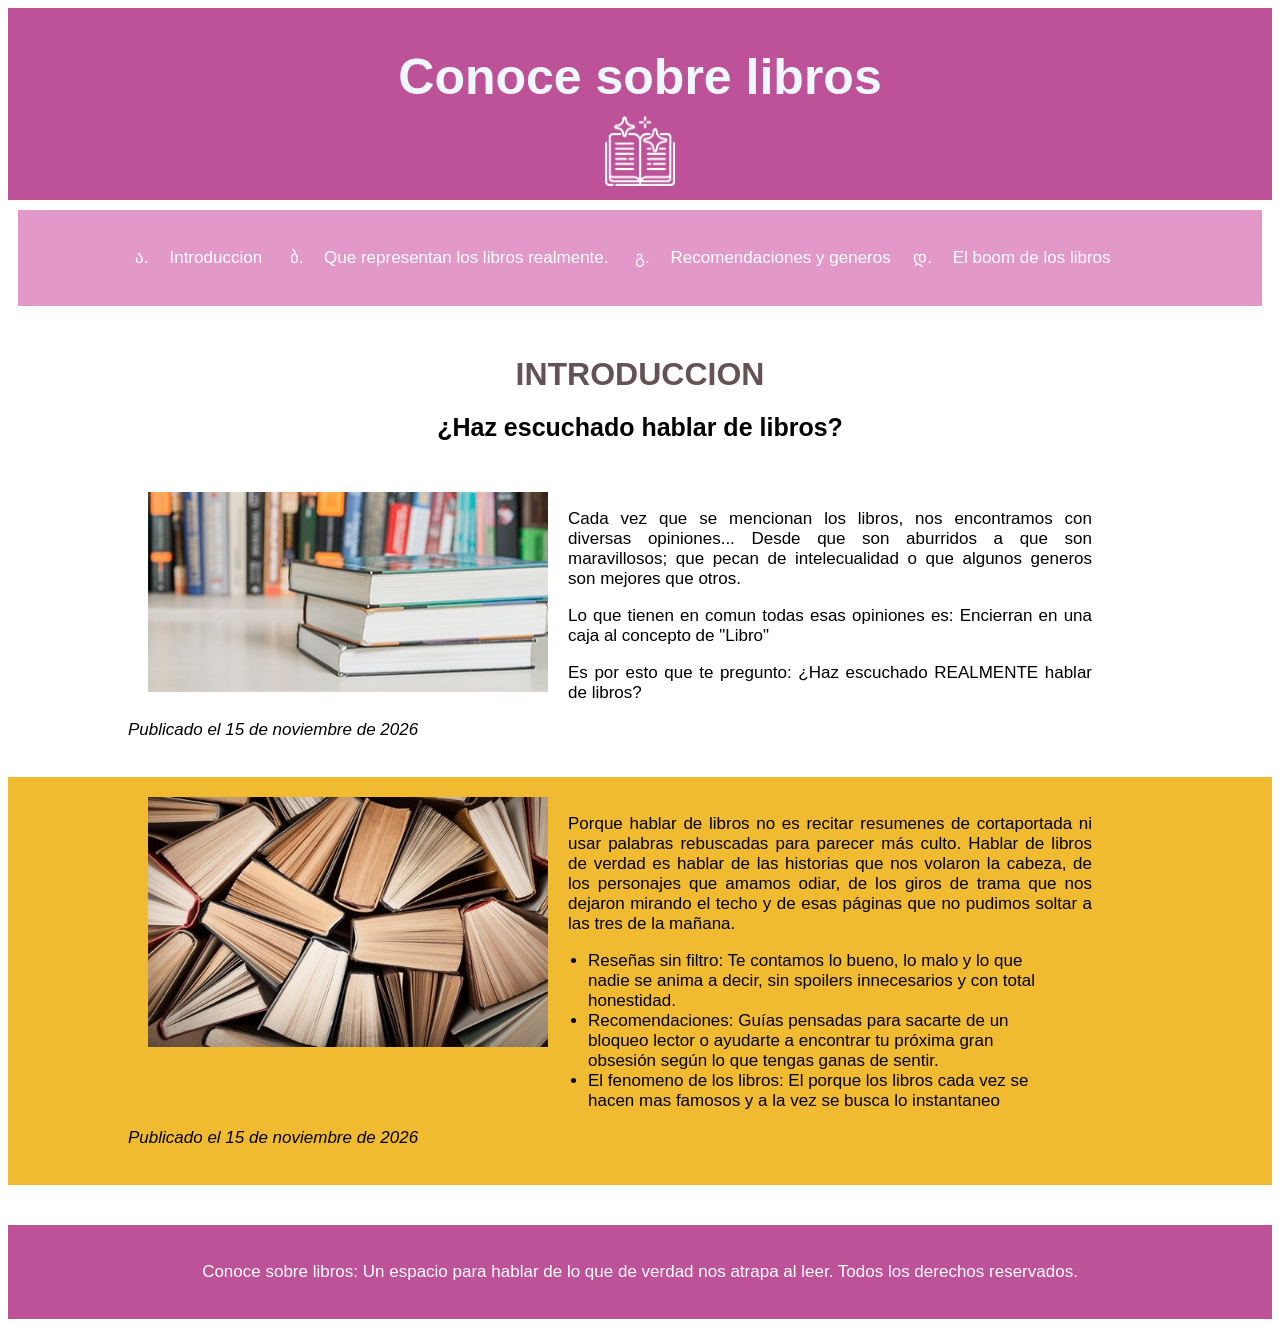
<file: index.html>
<!DOCTYPE html>
<html lang="en">
<head>
    <meta charset="UTF-8">
    <meta name="viewport" content="width=device-width, initial-scale=1.0">
    <title>Document</title>
       <link rel="stylesheet" href="style.css"> 
</head>
<body>
       <header> 
        <h1>Conoce sobre libros</h1>
         <div class="icono"> <img src="imagenes/icono.png" alt="Imagen" width="70px" height="70px"/> </div>
    </header>
    <nav class="menu">
        <ul>
            <li><a href="index.html">Introduccion</a></li>
            <li><a href="loslibros.html">Que representan los libros realmente.</a></li>
            <li><a href="Novelas.html"> Recomendaciones y generos</a></li>
             <li><a href="elboom.html">El boom de los libros</a></li>
        </ul>
    </nav>
<main>
        <section class="uno">
            <h2>introduccion</h2>
            <article>
                <h3>¿Haz escuchado hablar de libros?</h3>
                <div class="contenido"><img src="imagenes/WhatsApp Image 2026-11-17 at 17.58.18.jpeg" width="400px" height="200px" alt="Imagen"/>
                <p>Cada vez que se mencionan los libros, nos encontramos con diversas opiniones... Desde que son aburridos a que son maravillosos; que pecan de intelecualidad o que algunos generos son mejores que otros.</p>
                <p>Lo que tienen en comun todas esas opiniones es: Encierran en una caja al concepto de "Libro" </p>
                <p>Es por esto que te pregunto:  ¿Haz escuchado REALMENTE hablar de libros? </p>
                <p><em>Publicado el 15 de noviembre de 2026</em></p>
                </div>
            </article>
       </section>
       <section class="dos">
            <article>
             <div class="contenido"><img src="imagenes/libros.jpg" width="400px" height="250px" alt="Imagen"/>
                <p>Porque hablar de libros no es recitar resumenes de cortaportada ni usar palabras rebuscadas para parecer más culto. Hablar de libros de verdad es hablar de las historias que nos volaron la cabeza, de los personajes que amamos odiar, de los giros de trama que nos dejaron mirando el techo y de esas páginas que no pudimos soltar a las tres de la mañana.</p>
              
                <ul>  <li>Reseñas sin filtro: Te contamos lo bueno, lo malo y lo que nadie se anima a decir, sin spoilers innecesarios y con total honestidad.</li>
        <li>Recomendaciones: Guías pensadas para sacarte de un bloqueo lector o ayudarte a encontrar tu próxima gran obsesión según lo que tengas ganas de sentir.</li>
                <li>El fenomeno de los libros: El porque los libros cada vez se hacen mas famosos y a la vez se busca lo instantaneo </li> </ul>
        <p><em>Publicado el 15 de noviembre de 2026</em></p>
                </div>
            </article>
        
        </section>

</main>
<footer>
    <p>Conoce sobre libros: Un espacio para hablar de lo que de verdad nos atrapa al leer. Todos los derechos reservados.</p>
</footer>     
    
</body>
</html>
</file>
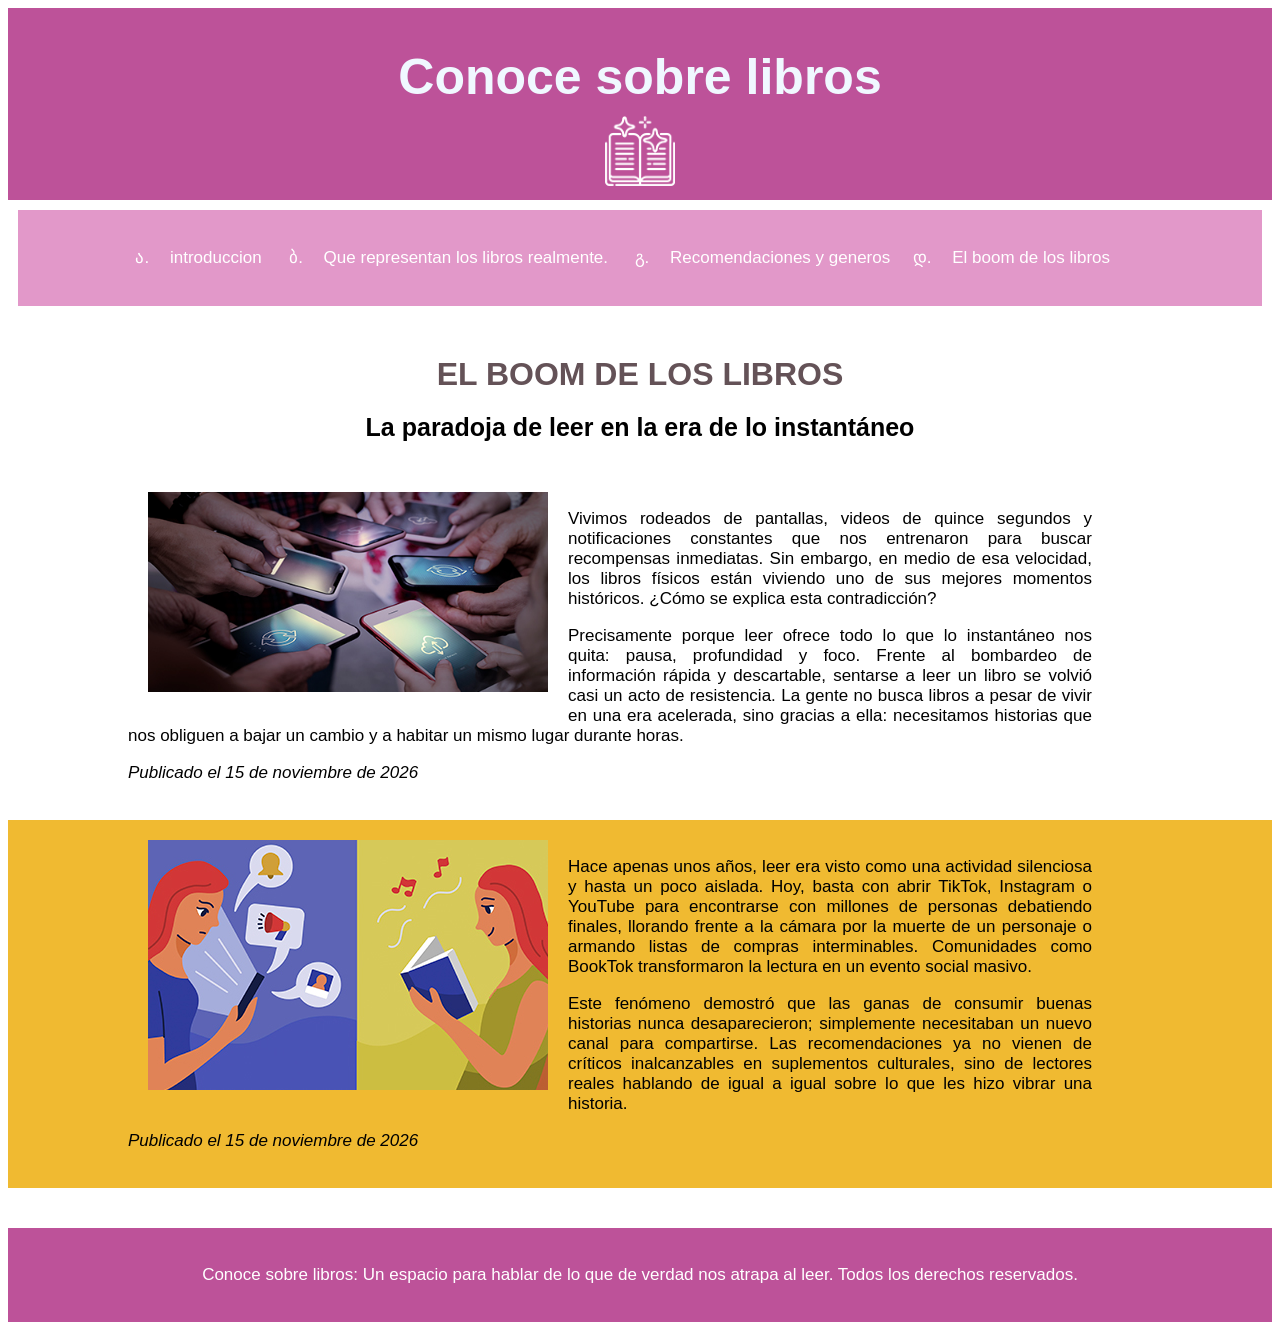
<file: elboom.html>
<!DOCTYPE html>
<html lang="en">
<head>
    <meta charset="UTF-8">
    <meta name="viewport" content="width=device-width, initial-scale=1.0">
    <title>Document</title>
       <link rel="stylesheet" href="style.css"> 
</head>
<body>
       <header> 
        <h1>Conoce sobre libros</h1>
         <div class="icono"> <img src="imagenes/icono.png" alt="Imagen" width="70px" height="70px"/> </div>
    </header>
    <nav class="menu">
        <ul>
            <li><a href="index.html">introduccion</a></li>
            <li><a href="loslibros.html">Que representan los libros realmente.</a></li>
            <li><a href="Novelas.html"> Recomendaciones y generos</a></li>
             <li><a href="elboom.html">El boom de los libros</a></li>
        </ul>
    </nav>
<main>
        <section class="uno">
            <h2>El boom de los libros</h2>
            <article>
                <h3>La paradoja de leer en la era de lo instantáneo</h3>
                <div class="contenido"><img src="imagenes/celulares.jpg" width="400px" height="200px" alt="Imagen"/>
                <p>Vivimos rodeados de pantallas, videos de quince segundos y notificaciones constantes que nos entrenaron para buscar recompensas inmediatas. Sin embargo, en medio de esa velocidad, los libros físicos están viviendo uno de sus mejores momentos históricos. ¿Cómo se explica esta contradicción?</p>
                <p>Precisamente porque leer ofrece todo lo que lo instantáneo nos quita: pausa, profundidad y foco. Frente al bombardeo de información rápida y descartable, sentarse a leer un libro se volvió casi un acto de resistencia. La gente no busca libros a pesar de vivir en una era acelerada, sino gracias a ella: necesitamos historias que nos obliguen a bajar un cambio y a habitar un mismo lugar durante horas. </p>
                <p><em>Publicado el 15 de noviembre de 2026</em></p>
                </div>
            </article>
       </section>
       <section class="dos">
            <article>
             <div class="contenido"><img src="imagenes/redes.jpg" width="400px" height="250px" alt="Imagen"/>
                <p>Hace apenas unos años, leer era visto como una actividad silenciosa y hasta un poco aislada. Hoy, basta con abrir TikTok, Instagram o YouTube para encontrarse con millones de personas debatiendo finales, llorando frente a la cámara por la muerte de un personaje o armando listas de compras interminables. Comunidades como BookTok transformaron la lectura en un evento social masivo.</p>
                <p>Este fenómeno demostró que las ganas de consumir buenas historias nunca desaparecieron; simplemente necesitaban un nuevo canal para compartirse. Las recomendaciones ya no vienen de críticos inalcanzables en suplementos culturales, sino de lectores reales hablando de igual a igual sobre lo que les hizo vibrar una historia.</p>
        <p><em>Publicado el 15 de noviembre de 2026</em></p>
                </div>
            </article>
        
        </section>
</main>
<footer>
    <p>Conoce sobre libros: Un espacio para hablar de lo que de verdad nos atrapa al leer. Todos los derechos reservados.</p>
</footer>
        
    
</body>
</html>
</file>
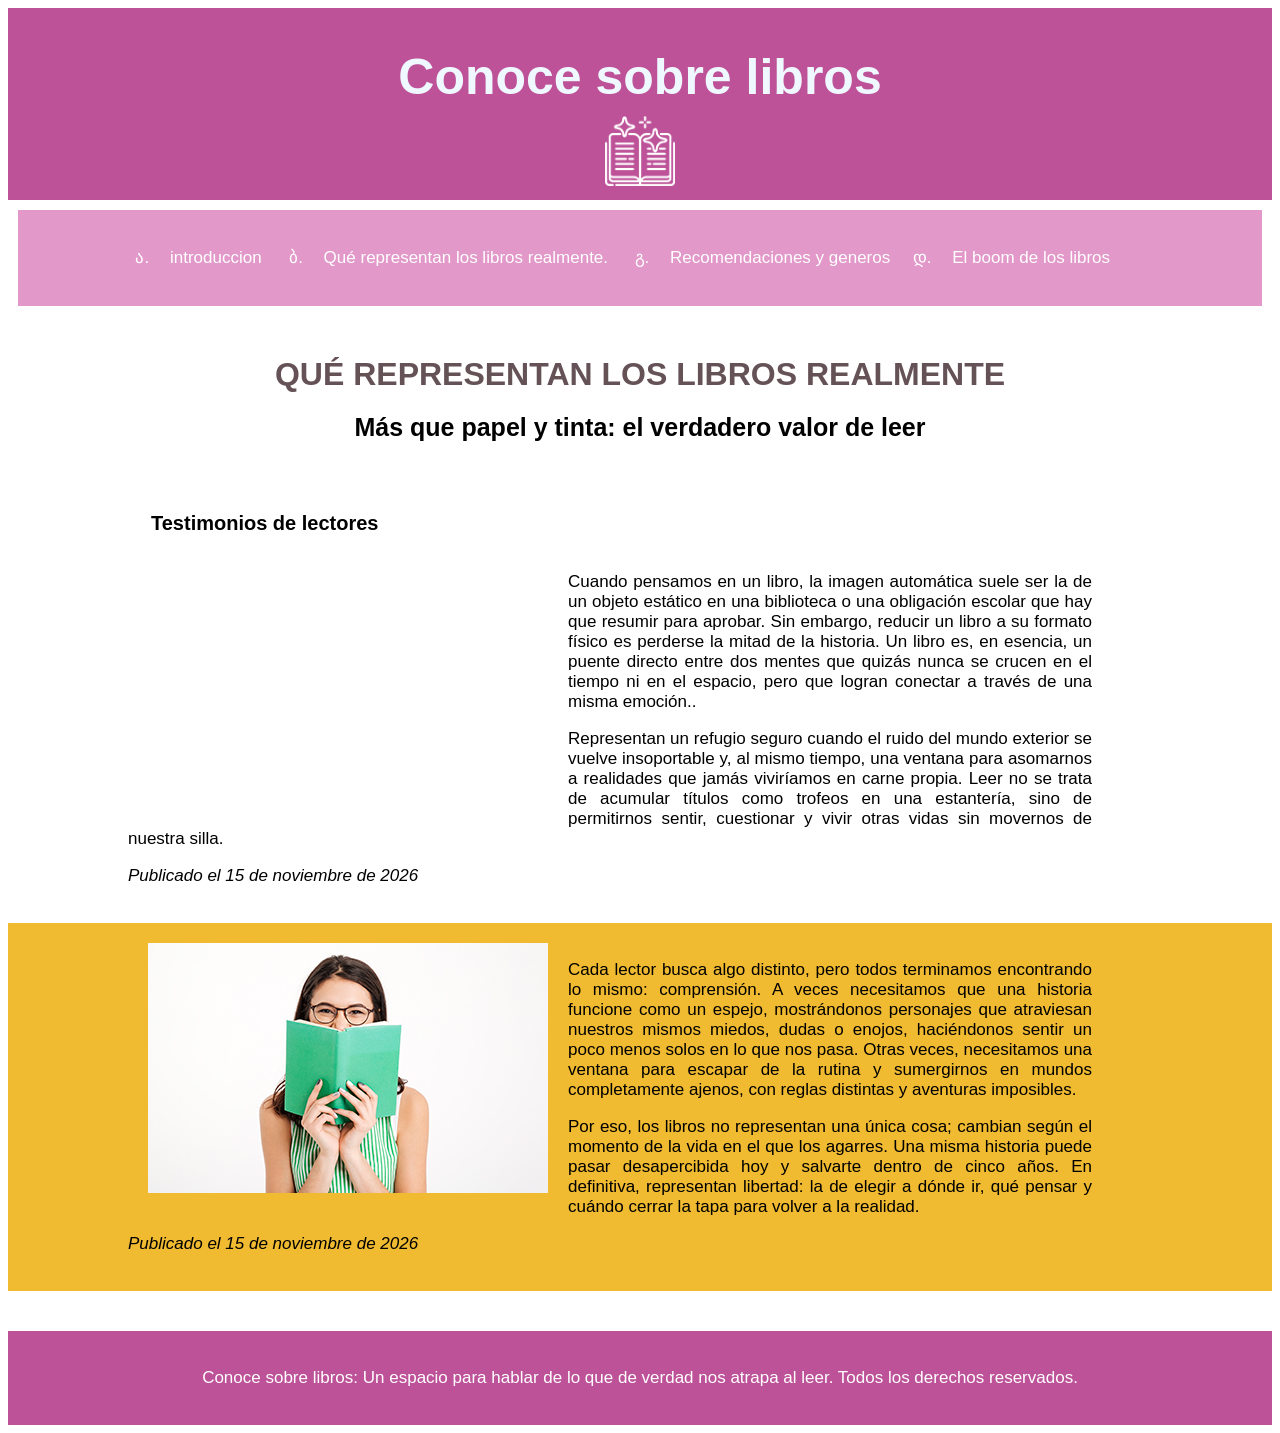
<file: loslibros.html>
<!DOCTYPE html>
<html lang="en">
<head>
    <meta charset="UTF-8">
    <meta name="viewport" content="width=device-width, initial-scale=1.0">
    <title>Document</title>
       <link rel="stylesheet" href="style.css"> 
</head>
<body>
       <header> 
        <h1>Conoce sobre libros</h1>
         <div class="icono"> <img src="imagenes/icono.png" alt="Imagen" width="70px" height="70px"/> </div>
    </header>
    <nav class="menu">
        <ul>
            <li><a href="index.html">introduccion</a></li>
            <li><a href="loslibros.html">Qué representan los libros realmente.</a></li>
            <li><a href="Novelas.html"> Recomendaciones y generos</a></li>
             <li><a href="elboom.html">El boom de los libros</a></li>
        </ul>
    </nav>
<main>
        <section class="uno">
            <h2>Qué representan los libros realmente</h2>
            <article>
                <h3>Más que papel y tinta: el verdadero valor de leer</h3>
             <div class="contenido">   <h4>Testimonios de lectores</h4>
               <iframe width="400" height="250" src="https://www.youtube.com/embed/D5TugZjC-KQ?si=9sZkWY4NGUZDbJy7" title="YouTube video player" frameborder="0" allow="accelerometer; autoplay; clipboard-write; encrypted-media; gyroscope; picture-in-picture; web-share" referrerpolicy="strict-origin-when-cross-origin" allowfullscreen></iframe>
                <p>Cuando pensamos en un libro, la imagen automática suele ser la de un objeto estático en una biblioteca o una obligación escolar que hay que resumir para aprobar. Sin embargo, reducir un libro a su formato físico es perderse la mitad de la historia. Un libro es, en esencia, un puente directo entre dos mentes que quizás nunca se crucen en el tiempo ni en el espacio, pero que logran conectar a través de una misma emoción..</p>
                <p>Representan un refugio seguro cuando el ruido del mundo exterior se vuelve insoportable y, al mismo tiempo, una ventana para asomarnos a realidades que jamás viviríamos en carne propia. Leer no se trata de acumular títulos como trofeos en una estantería, sino de permitirnos sentir, cuestionar y vivir otras vidas sin movernos de nuestra silla. </p>
                <p><em>Publicado el 15 de noviembre de 2026</em></p>
                </div>
            </article>
       </section>
       <section class="dos">
            <article>
             <div class="contenido"><img src="imagenes/representa.jpg" width="400px" height="250px" alt="Imagen"/>
                <p>Cada lector busca algo distinto, pero todos terminamos encontrando lo mismo: comprensión. A veces necesitamos que una historia funcione como un espejo, mostrándonos personajes que atraviesan nuestros mismos miedos, dudas o enojos, haciéndonos sentir un poco menos solos en lo que nos pasa. Otras veces, necesitamos una ventana para escapar de la rutina y sumergirnos en mundos completamente ajenos, con reglas distintas y aventuras imposibles.</p>
                <p>Por eso, los libros no representan una única cosa; cambian según el momento de la vida en el que los agarres. Una misma historia puede pasar desapercibida hoy y salvarte dentro de cinco años. En definitiva, representan libertad: la de elegir a dónde ir, qué pensar y cuándo cerrar la tapa para volver a la realidad.</p>
              
        <p><em>Publicado el 15 de noviembre de 2026</em></p>
                </div>
            </article>
        
        </section>
</main>
<footer>
    <p>Conoce sobre libros: Un espacio para hablar de lo que de verdad nos atrapa al leer. Todos los derechos reservados.</p>
</footer>
        
    
</body>
</html>
</file>
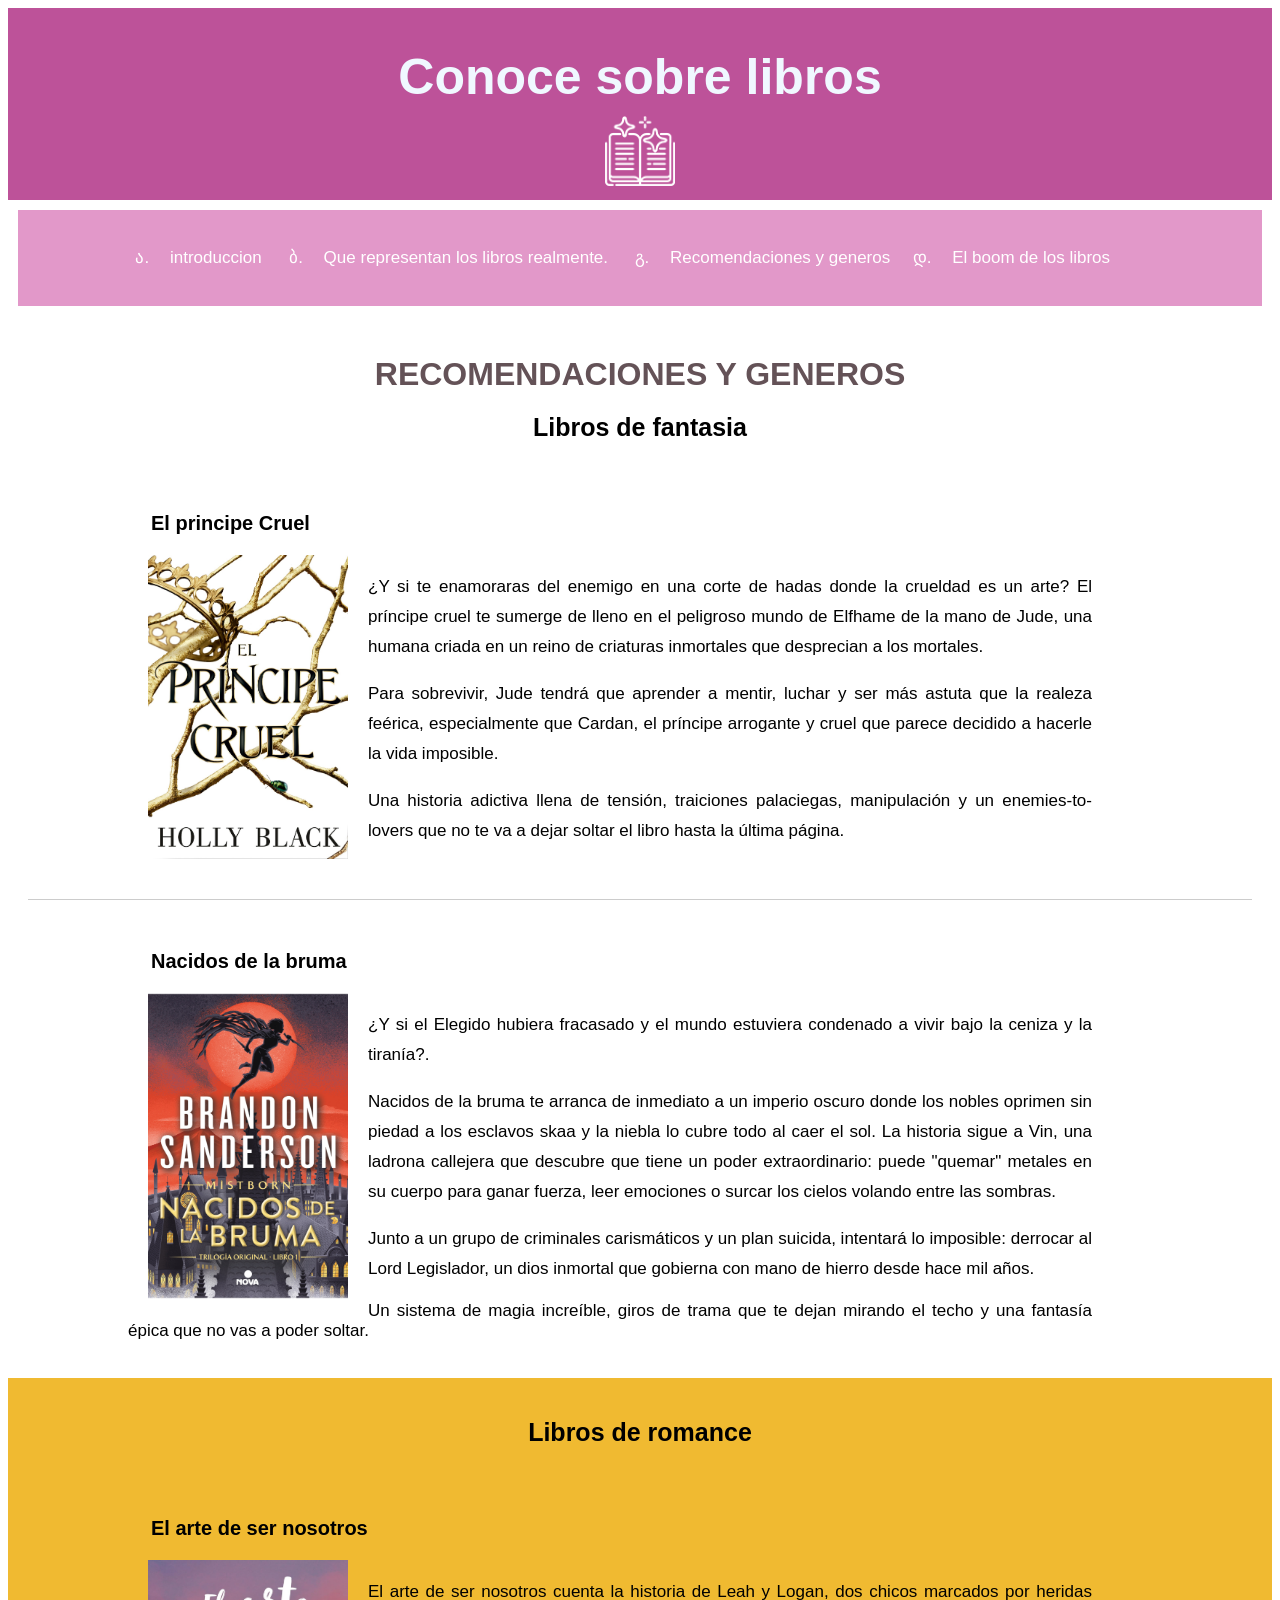
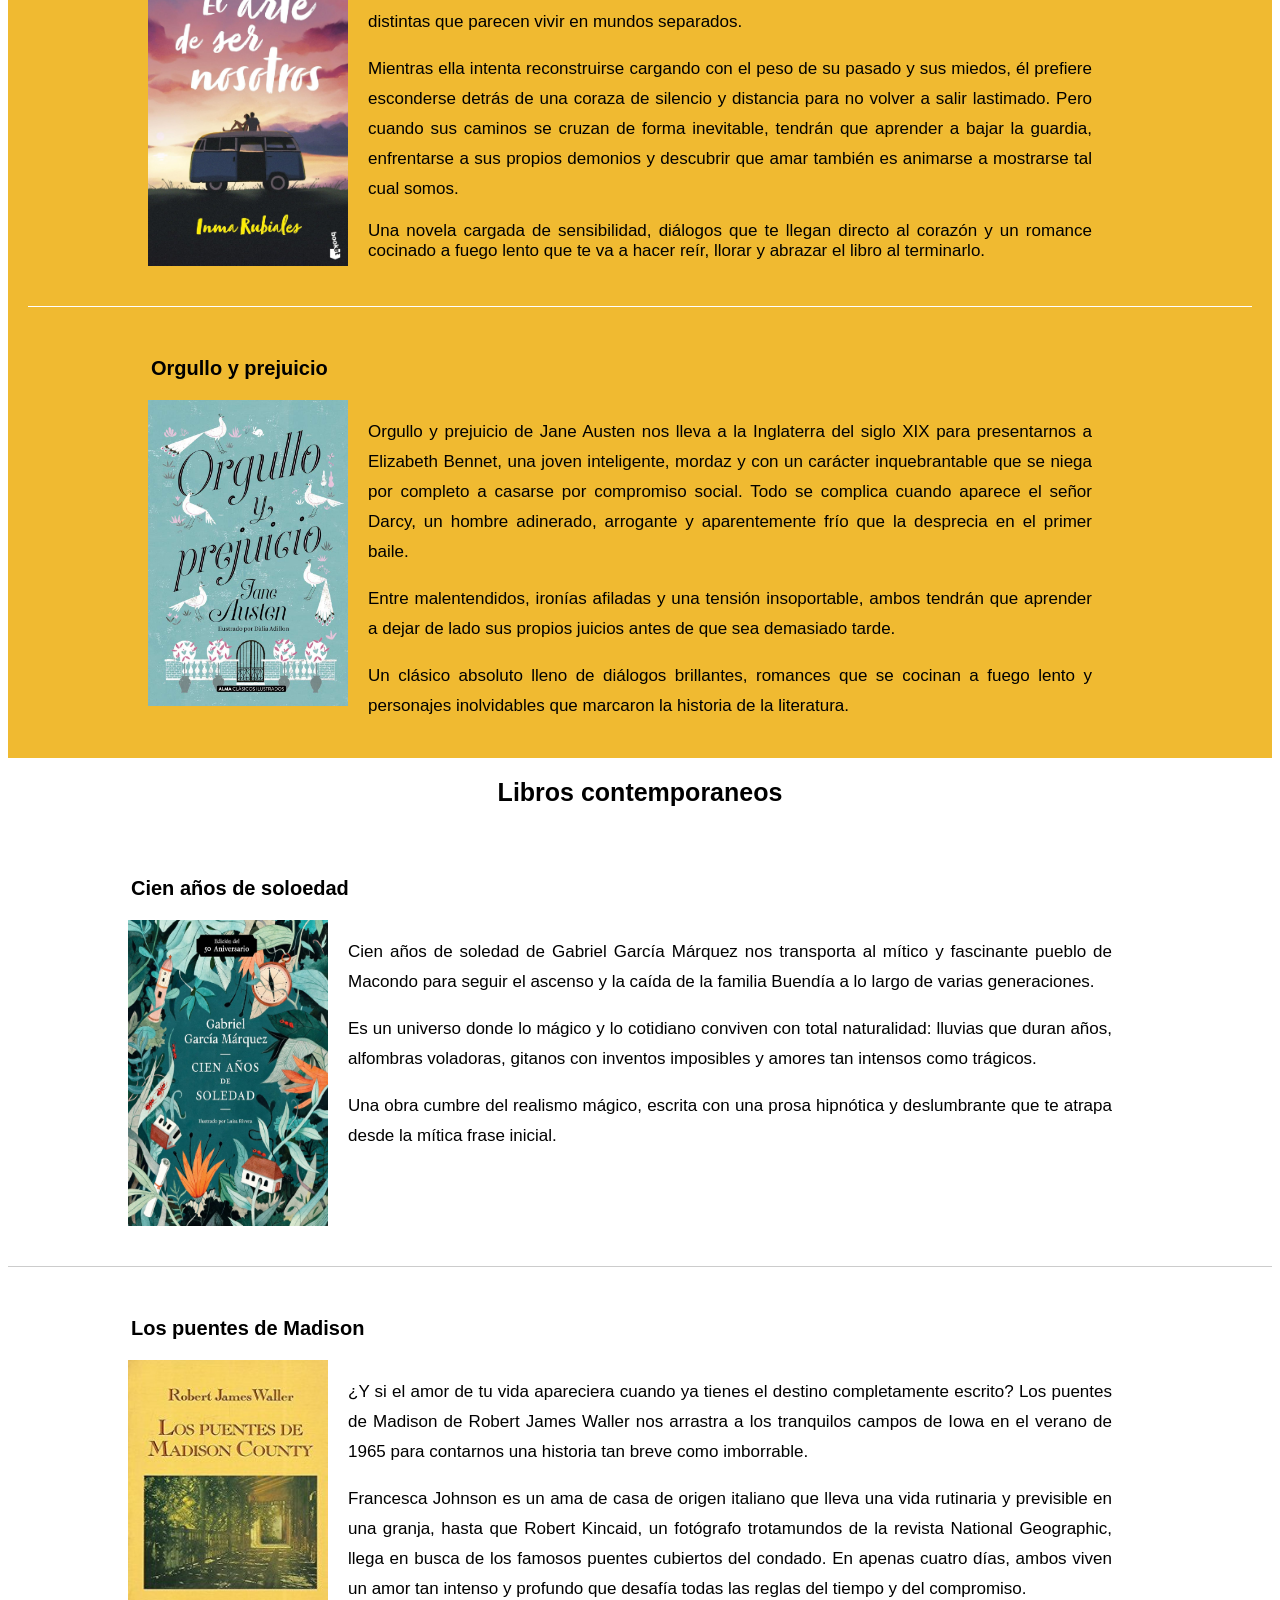
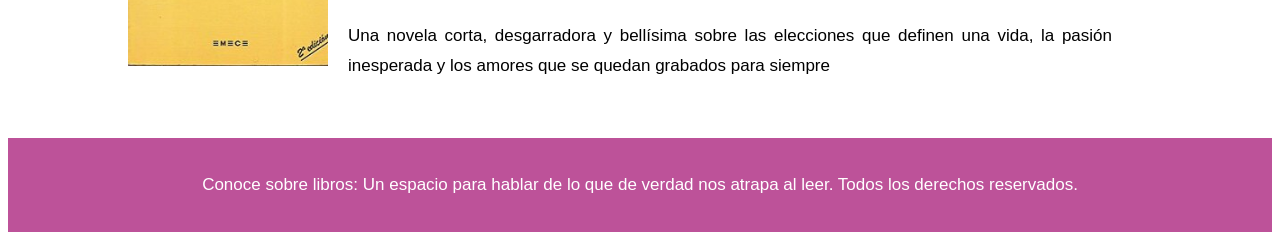
<file: Novelas.html>
<!DOCTYPE html>
<html lang="en">
<head>
    <meta charset="UTF-8">
    <meta name="viewport" content="width=device-width, initial-scale=1.0">
    <title>Document</title>
       <link rel="stylesheet" href="style.css"> 
</head>
<body>
       <header> 
        <h1>Conoce sobre libros</h1>
         <div class="icono"> <img src="imagenes/icono.png" alt="Imagen" width="70px" height="70px"/> </div>
    </header>
    <nav class="menu">
        <ul>
            <li><a href="index.html">introduccion</a></li>
            <li><a href="loslibros.html">Que representan los libros realmente.</a></li>
            <li><a href="Novelas.html"> Recomendaciones y generos</a></li>
             <li><a href="elboom.html">El boom de los libros</a></li>
        </ul>
    </nav>
<main>

        <section class="uno">
            <h2>Recomendaciones y generos</h2>
            <article>
                <h3>Libros de fantasia</h3>
                <div class="libro-item">
              
                <div class="contenido">
                   <h4> El principe Cruel</h4> <img src="imagenes/edition-75665.jpg" width="200px" height="304px" alt="Imagen"/>
                <p class="p-texto"> ¿Y si te enamoraras del enemigo en una corte de hadas donde la crueldad es un arte?

El príncipe cruel te sumerge de lleno en el peligroso mundo de Elfhame de la mano de Jude, una humana criada en un reino de criaturas inmortales que desprecian a los mortales.</p>
   <p class="p-texto"> Para sobrevivir, Jude tendrá que aprender a mentir, luchar y ser más astuta que la realeza feérica, especialmente que Cardan, el príncipe arrogante y cruel que parece decidido a hacerle la vida imposible.</p>             
<p class="p-texto">Una historia adictiva llena de tensión, traiciones palaciegas, manipulación y un enemies-to-lovers que no te va a dejar soltar el libro hasta la última página.</P>
</div> </div>

   
                <div class="contenido"> <h4> Nacidos de la bruma</h4> <img src="imagenes/nacidos-de-la-bruma-mistborn-1.jpg" width="200px" height="306px" alt="Imagen"/>
               <p class="p-texto"> ¿Y si el Elegido hubiera fracasado y el mundo estuviera condenado a vivir bajo la ceniza y la tiranía?.</p>
               <p class="p-texto"> Nacidos de la bruma te arranca de inmediato a un imperio oscuro donde los nobles oprimen sin piedad a los esclavos skaa y la niebla lo cubre todo al caer el sol. La historia sigue a Vin, una ladrona callejera que descubre que tiene un poder extraordinario: puede "quemar" metales en su cuerpo para ganar fuerza, leer emociones o surcar los cielos volando entre las sombras.</p>
             <p class="p-texto"> Junto a un grupo de criminales carismáticos y un plan suicida, intentará lo imposible: derrocar al Lord Legislador, un dios inmortal que gobierna con mano de hierro desde hace mil años.</p>   
<p> Un sistema de magia increíble, giros de trama que te dejan mirando el techo y una fantasía épica que no vas a poder soltar.</p>
            </div> </div>
            </article>


       </section>
       <section class="dos">
            <article>
                     <h3>Libros de romance</h3>
                        <div class="libro-romance">
                      
                
             <div class="contenido">  <h4> El arte de ser nosotros</h4><img src="imagenes/81NprkY0LmL._SL1500_.jpg" width="200px" height="306px" alt="Imagen"/>
               <p class="p-texto"> El arte de ser nosotros cuenta la historia de Leah y Logan, dos chicos marcados por heridas distintas que parecen vivir en mundos separados.</p>
                <p class="p-texto"> Mientras ella intenta reconstruirse cargando con el peso de su pasado y sus miedos, él prefiere esconderse detrás de una coraza de silencio y distancia para no volver a salir lastimado. Pero cuando sus caminos se cruzan de forma inevitable, tendrán que aprender a bajar la guardia, enfrentarse a sus propios demonios y descubrir que amar también es animarse a mostrarse tal cual somos.</p>
              <p> Una novela cargada de sensibilidad, diálogos que te llegan directo al corazón y un romance cocinado a fuego lento que te va a hacer reír, llorar y abrazar el libro al terminarlo.</p>
                </div> </div>
            </article>
                        <div >
                       
                
             <div class="contenido">  <h4> Orgullo y prejuicio</h4><img src="imagenes/61wAZk6G8mL._SL1000_.jpg" width="200px" height="306px" alt="Imagen"/>
               <p class="p-texto"> Orgullo y prejuicio de Jane Austen nos lleva a la Inglaterra del siglo XIX para presentarnos a Elizabeth Bennet, una joven inteligente, mordaz y con un carácter inquebrantable que se niega por completo a casarse por compromiso social. Todo se complica cuando aparece el señor Darcy, un hombre adinerado, arrogante y aparentemente frío que la desprecia en el primer baile.</p>
               <p class="p-texto"> Entre malentendidos, ironías afiladas y una tensión insoportable, ambos tendrán que aprender a dejar de lado sus propios juicios antes de que sea demasiado tarde.</p>
              <p class="p-texto"> Un clásico absoluto lleno de diálogos brillantes, romances que se cocinan a fuego lento y personajes inolvidables que marcaron la historia de la literatura.</p>
            </div> </div>
        </section>
     <section class="tres">
            <article>
                     <h3>Libros contemporaneos</h3>
                        <div class="libro-contemporaneos">
                        
                
             <div class="contenido"><h4> Cien años de soloedad</h4><img src="imagenes/91S1vKWiZWL._SL1500_.jpg" width="200px" height="306px" alt="Imagen"/>
               <p class="p-texto"> Cien años de soledad de Gabriel García Márquez nos transporta al mítico y fascinante pueblo de Macondo para seguir el ascenso y la caída de la familia Buendía a lo largo de varias generaciones.</p>
               <p class="p-texto"> Es un universo donde lo mágico y lo cotidiano conviven con total naturalidad: lluvias que duran años, alfombras voladoras, gitanos con inventos imposibles y amores tan intensos como trágicos.</p>
               <p class="p-texto"> Una obra cumbre del realismo mágico, escrita con una prosa hipnótica y deslumbrante que te atrapa desde la mítica frase inicial.</p>
            </div> </div>
            </article>
                        <div >
                       
                
             <div class="contenido"> <h4> Los puentes de Madison</h4><img src="imagenes/5b579aba90f0b5023a8b4567.__RS360x360__.jpg" width="200px" height="306px" alt="Imagen"/>
               <p class="p-texto"> ¿Y si el amor de tu vida apareciera cuando ya tienes el destino completamente escrito?
               Los puentes de Madison de Robert James Waller nos arrastra a los tranquilos campos de Iowa en el verano de 1965 para contarnos una historia tan breve como imborrable.</p>
              <p class="p-texto"> Francesca Johnson es un ama de casa de origen italiano que lleva una vida rutinaria y previsible en una granja, hasta que Robert Kincaid, un fotógrafo trotamundos de la revista National Geographic, llega en busca de los famosos puentes cubiertos del condado. En apenas cuatro días, ambos viven un amor tan intenso y profundo que desafía todas las reglas del tiempo y del compromiso.</p> 
           <p class="p-texto"> Una novela corta, desgarradora y bellísima sobre las elecciones que definen una vida, la pasión inesperada y los amores que se quedan grabados para siempre</p>
            </div> </div>
        </section>
</main>
<footer>
    <p>Conoce sobre libros: Un espacio para hablar de lo que de verdad nos atrapa al leer. Todos los derechos reservados.</p>
</footer>
        
    
</body>
</html>
</file>
<file: style.css>
h1 {
    font-family: Arial, sans-serif;
    margin: 0;
    padding: 0;
   font-weight: bold;
   font-size: 50px;
   text-align: center;
   padding-top: 30px;
   padding-bottom: 10px;
   color: aliceblue;
}
h2 {
   font-family: Arial, sans-serif;
    margin: 0;
    padding-top: 20px;
   font-size: 32px;
   text-align: center;  
   text-transform: uppercase;
   color: #645257;

}
.menu {
    background-color: rgb(226, 152, 201);
     list-style:circle;
     padding: 10px;
     border: 10px white solid;

   }
   nav.menu ul {
display: flex;
list-style: georgian;
padding: 20px;
margin: 0px;
gap: 30px;
justify-content: center;
   }

  nav.menu li a:hover {
     background-color: rgb(189, 82, 154);

color:  rgb(226, 152, 201);

   }
h3 {
   font-family: Arial, sans-serif;
    margin: 0;
    padding-top: 20px;
    padding-bottom: 50px;
   font-size: 25px;
   text-align: center;  
   font-weight: bold;
}
header {
  background-color: rgb(189, 82, 153);
  padding: 10px;
}

.icono {
   text-align: center;
   margin-left: auto;
   margin-right: auto;
}
.menu a{
display: block;
color:white;
font-family: Arial, Helvetica, sans-serif;
padding: 4pxs 12px;
font-size: 17px;
text-decoration: none;
border-radius: 6px;
}
nav.menu li a {
   padding: 8px 16px;

}


.menu ul {
   color: white;
   list-style: georgian;
}
.contenido img , iframe {
float: left;
margin-right: 20px;
margin-left: 20px;
padding-bottom: 20px;
}
.contenido p {
   text-align: justify;
   margin-right: 60px;
}
p {
   font-family: Arial, Helvetica, sans-serif;
   font-size: 17px;
   line-height: normal;
}
.contenido {
   display:flow-root;
   padding-right: 100px;
   padding-left: 100px;
}
li {
     font-family: Arial, Helvetica, sans-serif;
   font-size: 17px;
}
.uno {
   background-color: #ffffff;
   padding: 20px;
}

.dos {
   background-color: #f0ba31;
   padding: 20px;
}

h4 {
    font-family: Arial, sans-serif;
    margin: 0;
    padding-top: 20px;
    padding-bottom: 20px;
   font-size: 20px;
   margin-left: 23px;
}
footer {
    background-color: rgb(189, 82, 153); 
    color: white;
    text-align: center;
    padding: 20px;
    font-family: Arial, Helvetica, sans-serif;
    font-size: 14px;
    margin-top: 40px;
}
.contenido ul {
   overflow: hidden;
   padding-left: 20px;
   padding-right: 100px;
}
.p-texto {
   font-family: Arial, Helvetica, sans-serif;
   font-size: 17px;
   line-height: 30px;
}
.libro-item {
margin-bottom: 30px;
padding-bottom: 20px;
border-bottom: 1px solid #ccc;
}
.libro-romance {
margin-bottom: 30px;
padding-bottom: 20px;
border-bottom: 1px solid #fff;
}
.libro-contemporaneos {
margin-bottom: 30px;
padding-bottom: 20px;
border-bottom: 1px solid #ccc;
}
</file>
